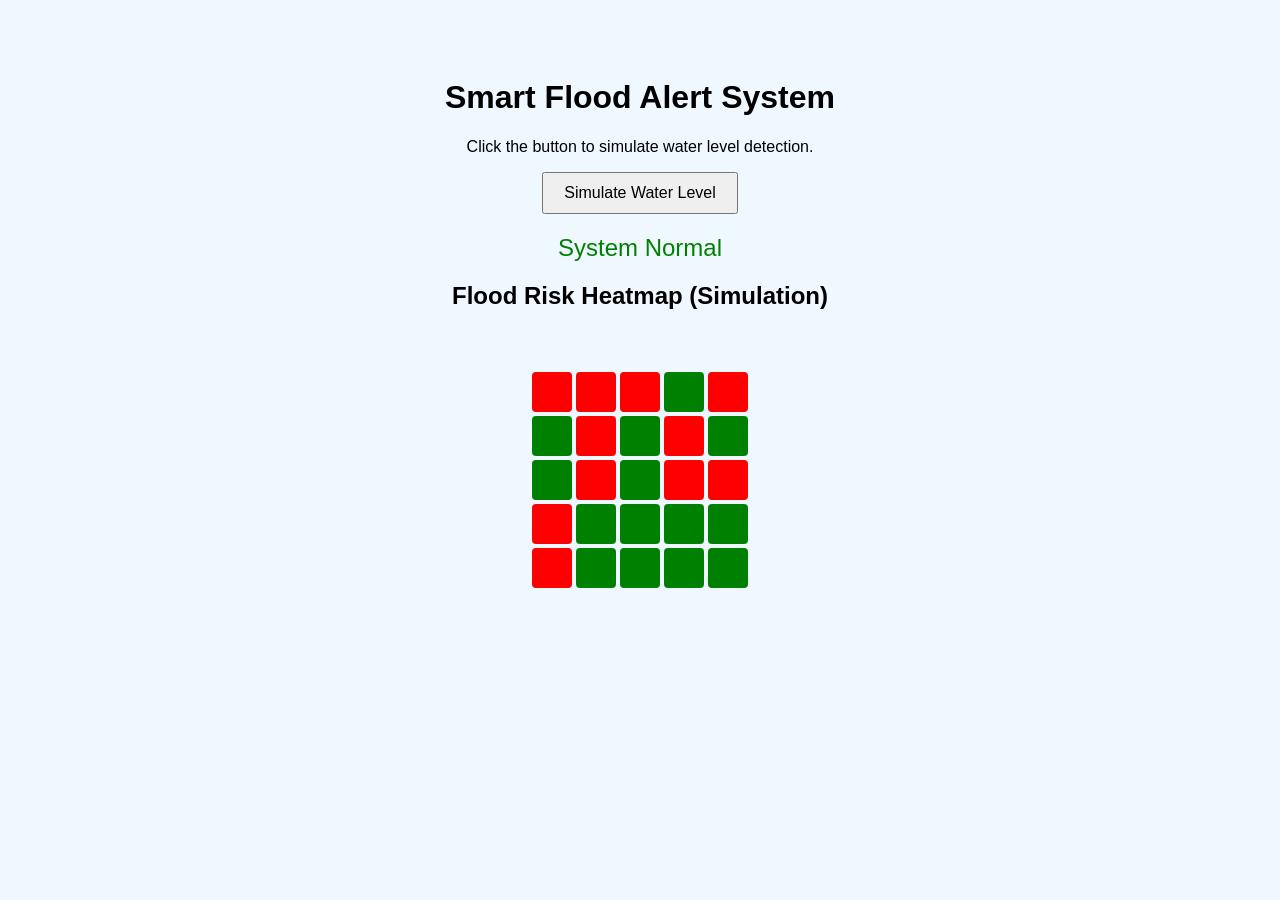
<file: index.html>
<!DOCTYPE html>
<html>
<head>
  <title>Jeddah Flood Alert System</title>
  <link rel="stylesheet" href="style.css">
</head>
<body>
  <h1>Smart Flood Alert System</h1>
  <p>Click the button to simulate water level detection.</p>
  <button onclick="checkWaterLevel()">Simulate Water Level</button>
  <div id="status">System Normal</div>

  <h2>Flood Risk Heatmap (Simulation)</h2>
  <div class="heatmap">
  <div class="row">
    <div class="cell red"></div>
    <div class="cell red"></div>
    <div class="cell red"></div>
    <div class="cell green"></div>
    <div class="cell red"></div>
  </div>
  <div class="row">
    <div class="cell green"></div>
    <div class="cell red"></div>
    <div class="cell green"></div>
    <div class="cell red"></div>
    <div class="cell green"></div>
  </div>
  <div class="row">
    <div class="cell green"></div>
    <div class="cell red"></div>
    <div class="cell green"></div>
    <div class="cell red"></div>
    <div class="cell red"></div>
  </div>
  <div class="row">
    <div class="cell red"></div>
    <div class="cell green"></div>
    <div class="cell green"></div>
    <div class="cell green"></div>
    <div class="cell green"></div>
  </div>
  <div class="row">
    <div class="cell red"></div>
    <div class="cell green"></div>
    <div class="cell green"></div>
    <div class="cell green"></div>
    <div class="cell green"></div>
  </div>
</div>

  <script src="script.js"></script>
</body>
</html>
</file>
<file: style.css>
body {
  font-family: Arial, sans-serif;
  text-align: center;
  padding-top: 50px;
  background-color: #f0f8ff;
}
#status {
  font-size: 24px;
  margin-top: 20px;
  color: green;
}
.alert {
  color: red;
  font-weight: bold;
}
button {
  padding: 10px 20px;
  font-size: 16px;
}

.heatmap {
  display: inline-block;
  margin-top: 40px;
}
.row {
  display: flex;
}
.cell {
  width: 40px;
  height: 40px;
  margin: 2px;
  border-radius: 4px;
}
.red {
  background-color: red;
}
.green {
  background-color: green;
}
</file>
